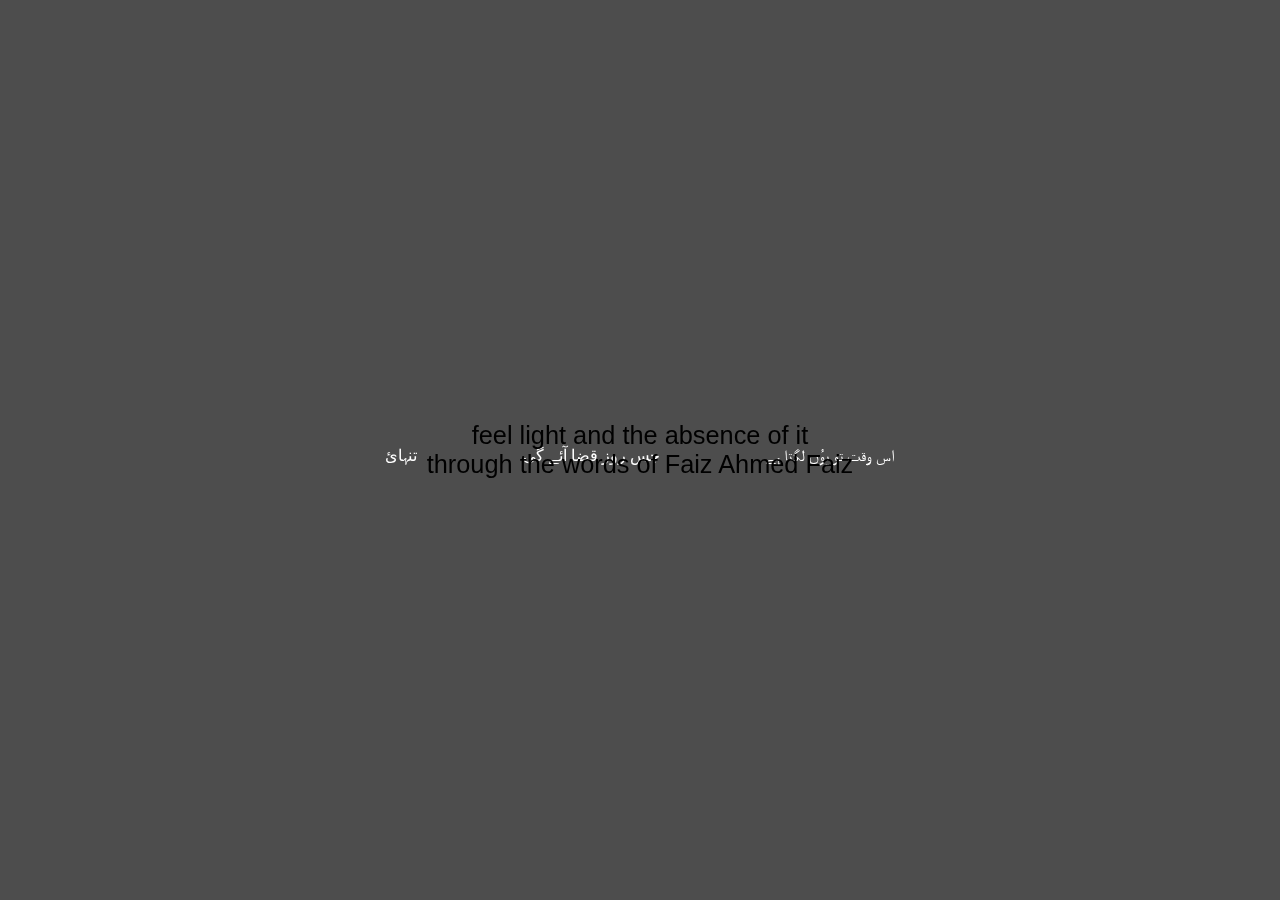
<file: index.html>
<!DOCTYPE html>
<html>
<head>
	<title>بغیر روشنی Absence of Light</title>
	<link rel="stylesheet" type="text/css" href="css/style.css">
	<meta content="text/html; charset=utf-8" http-equiv=Content-Type>
	<script type="text/javascript" src="js/script.js"></script>
</head>
<body>
	<!-- overlay to bypass Chrome audioplay -->
  <div class="overlay">
  	<h1>feel light and the absence of it<br> through the words of Faiz Ahmed Faiz</h1>
  </div>
<!-- audios -->
    <audio
      src="audio/title-one.mp3"
      preload="auto"
      id="audio-one"
    >
	</audio>
	<audio
      src="audio/title-two.mp3"
      preload="auto"
      id="audio-two"
    >
	</audio>
	<audio
      src="audio/title-three.mp3"
      preload="auto"
      id="audio-three"
    >
	</audio>

	<article>
	<section id="one"><p class=text> Solitude </p><a href = "one.html" class= "1"> تنہائ  </a></section>
	<section id="two"><p class=text> The Day Death Will Come</p><a href= "two.html" class="2">جس روز قضا آئے گی </a></section>
	<section id="three"><p class=text> It Feels As Though <br> Nothing Exists Anymore</p><a href= "three.html" class="3"> اس وقت تو یوُں لگتا ہے </a></section>
	</article>

</body>
</html>
</file>
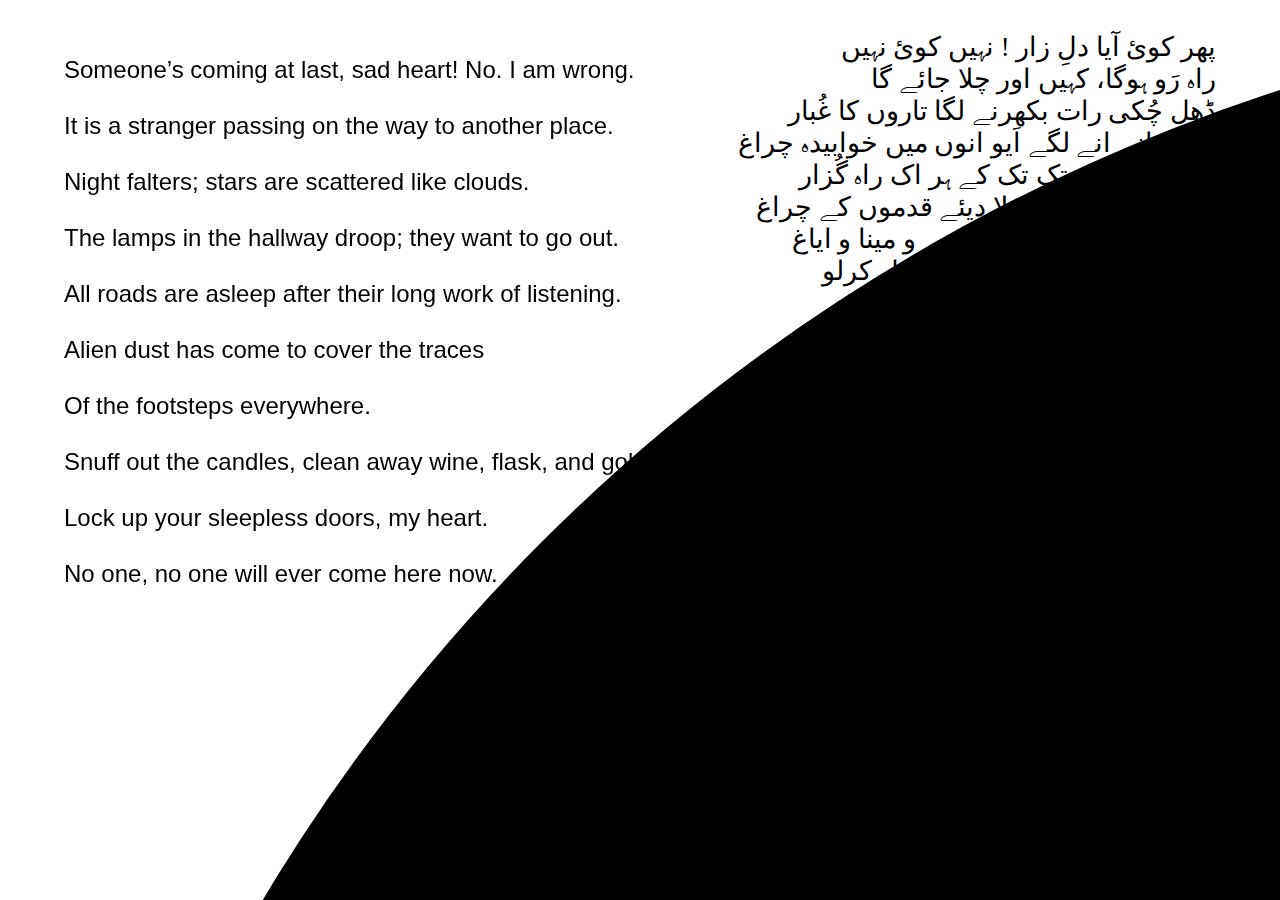
<file: one.html>
<!DOCTYPE html>
<html>
<head>
	<title>تنہائ Solitude</title>
	<link rel="stylesheet" type="text/css" href="css/style1.css">
	<meta content="text/html; charset=utf-8" http-equiv=Content-Type>
</head>
<body>
	
	<audio src="audio/one.mp3"></audio>
	

	<div></div>
		<p class="urdu">
			<br>پھر کوئ آیا دلِ زار ! نہیں کوئ نہیں
			<br>راہ رَو ہوگا، کہیں اور چلا جائے گا 
			<br>ڈھل چُکی رات بکھرنے لگا تاروں کا غُبار
			<br>لڑکھڑانے انے لگے اَیو انوں میں خوابیدہ چراغ
			<br>سوگئ راستہ تک تک کے ہر اک راہ گُزار
			<br>اجنبی خاک نے دُھندلا دیئے قدموں کے چراغ
			<br>گُل کرو شمعیں، بڑھادو مے و مینا و ایاغ
			<br>اپنے بے خواب کواڑوں کو مُقفل کرلو
			<br>اب یہاں کوئ نہیں، کوئ نہیں آئیگا! 
		</p>

		<p class="eng">
			<br><br>Someone’s coming at last, sad heart! No. I am wrong.
			<br><br>It is a stranger passing on the way to another place.
			<br><br>Night falters; stars are scattered like clouds.
			<br><br>The lamps in the hallway droop; they want to go out.
			<br><br>All roads are asleep after their long work of listening.
			<br><br>Alien dust has come to cover the traces 
			<br><br>Of the footsteps everywhere.
			<br><br>Snuff out the candles, clean away wine, flask, and goblet.
			<br><br>Lock up your sleepless doors, my heart.
			<br><br>No one, no one will ever come here now.
		</p>


	<script type="text/javascript" src="js/script1.js"></script>

</body>
</html>
</file>
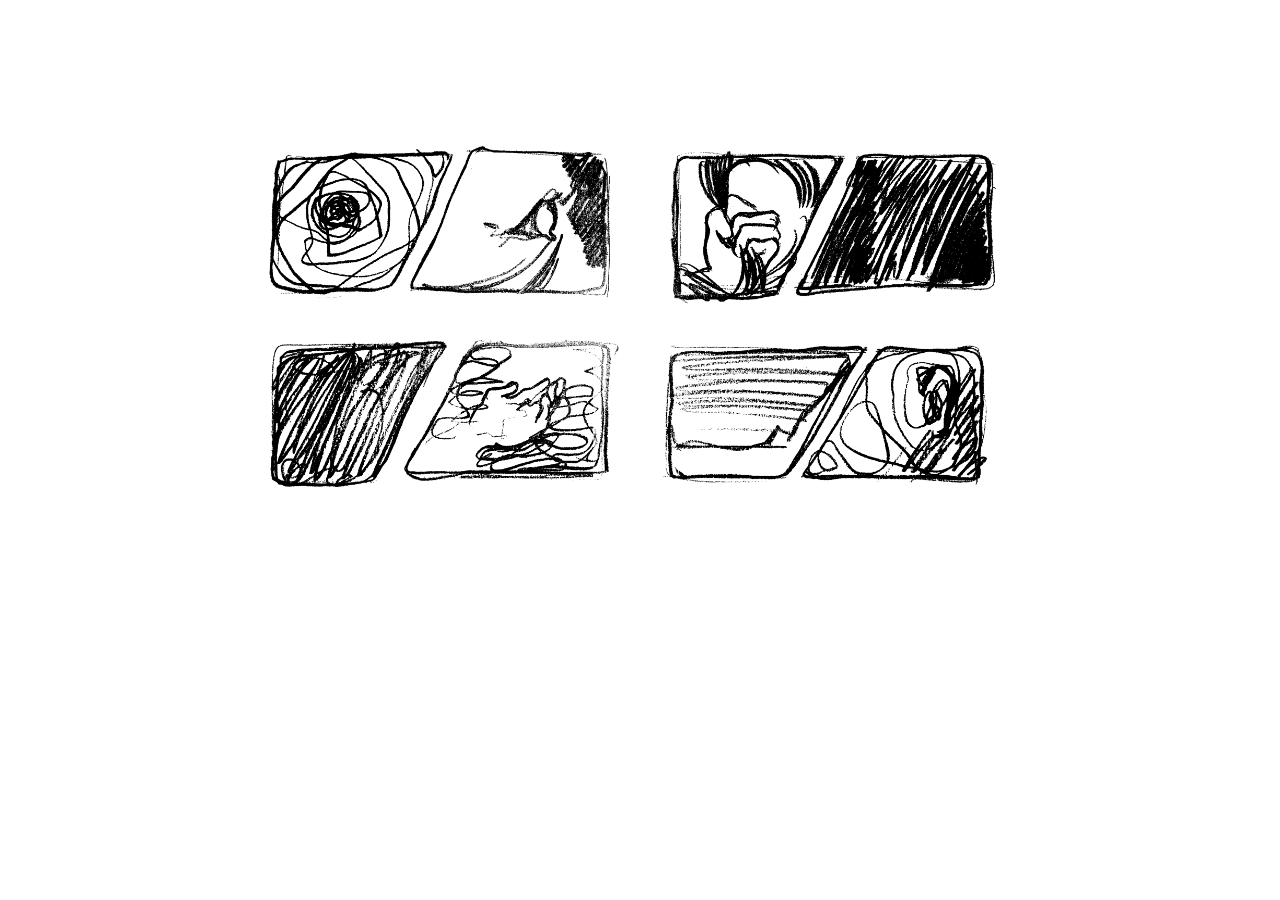
<file: three.html>
<!DOCTYPE html>
<html>
<head>
	<title> اس وقت تو یوُں لگتا ہے It Feels As Though Nothing Exists Anymore</title>
	<link rel="stylesheet" type="text/css" href="css/style3.css">
	<meta content="text/html; charset=utf-8" http-equiv=Content-Type>
</head>
<body>

	<!--audios-->
    <audio
      src="audio/three_1.mp3"
      preload="auto"
      id="audio-one"
    >
	</audio>
	<audio
      src="audio/three_2.mp3"
      preload="auto"
      id="audio-two"
    >
	</audio>
	<audio
      src="audio/three_3.mp3"
      preload="auto"
      id="audio-three"
    >
	</audio>
	<audio
      src="audio/three_4.mp3"
      preload="auto"
      id="audio-four"
    >
	</audio>
	<audio
      src="audio/three_5.mp3"
      preload="auto"
      id="audio-five"
    >
	</audio>
	</audio>
	<audio
      src="audio/three_6.mp3"
      preload="auto"
      id="audio-six"
    >
	</audio>
	</audio>
	<audio
      src="audio/three_7.mp3"
      preload="auto"
      id="audio-seven"
    >
	</audio>
	</audio>
	<audio
      src="audio/three_8.mp3"
      preload="auto"
      id="audio-eight"
    >
	</audio>
	
	
<main>
	<div>

	<article>
		<section id="one">
			<img src="pics/1.png">
		</section>
		<section id="two">
			<img src="pics/2.png">
		</section>
		<section id="three">
			<img src="pics/3.png">
		</section>
		<section id="four">
			<img src="pics/4.png">
		</section>
		<section id="five">
			<img src="pics/5.png">
		</section>
		<section id="six">
			<img src="pics/6.png">
		</section>
		<section id="seven">
			<img src="pics/7.png">
		</section>
		<section id="eight">
			<img src="pics/8.png">
		</section>
	</article>
</div></main>
	<script type="text/javascript" src="js/script3.js"></script>

</body>
</html>
</file>
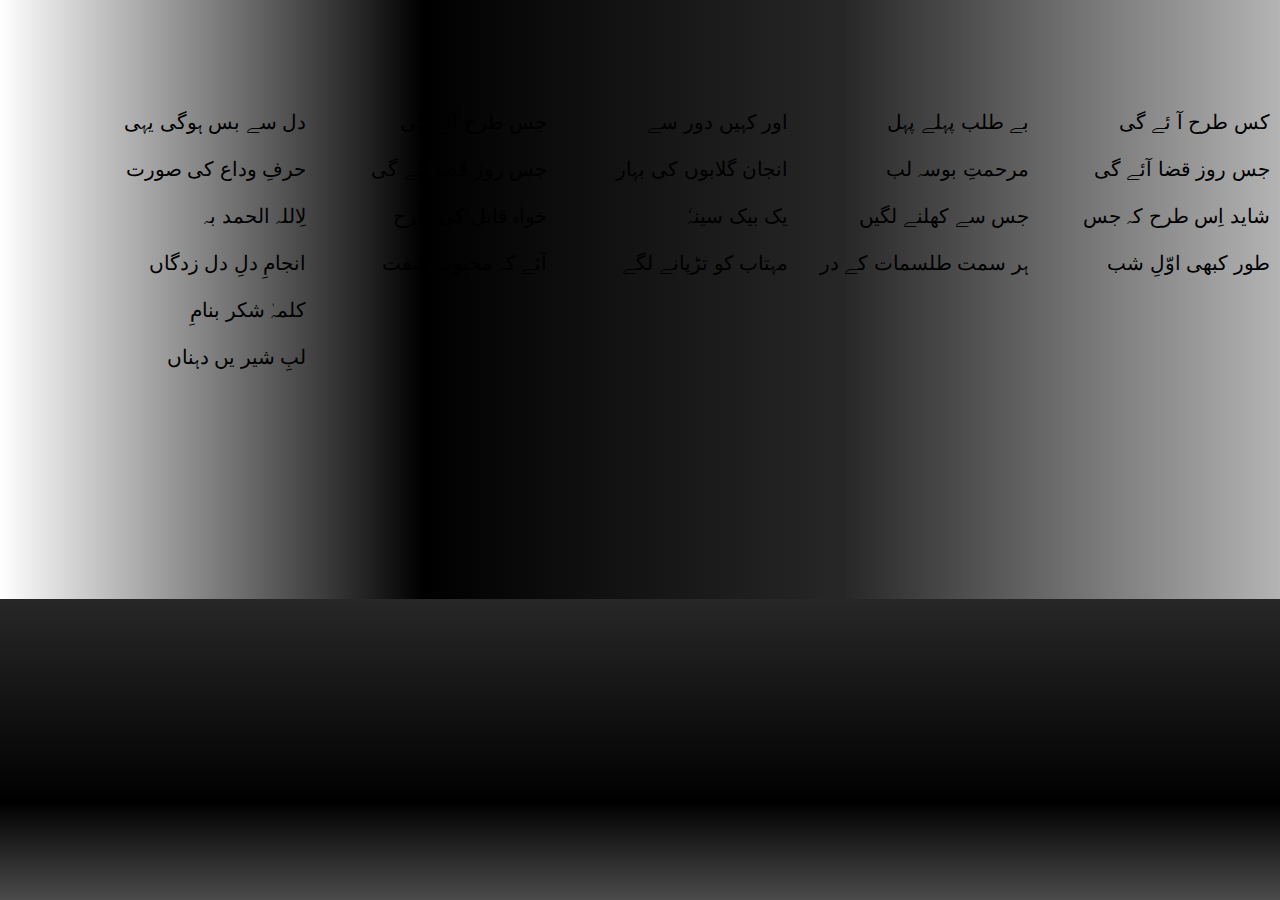
<file: two.html>
<!DOCTYPE html>
<html>
<head>
	<title>جس روز قضا آئے گی The Day Death Will Come</title>
	<link rel="stylesheet" type="text/css" href="css/style2.css">
	<meta content="text/html; charset=utf-8" http-equiv=Content-Type>
</head>
<body>

	<!-- audios -->
    <audio
      src="audio/two_1.mp3"
      preload="auto"
      id="audio-one"
    >
	</audio>
	<audio
      src="audio/two_2.mp3"
      preload="auto"
      id="audio-two"
    >
	</audio>
	<audio
      src="audio/two_3.mp3"
      preload="auto"
      id="audio-three"
    >
	</audio>
	<audio
      src="audio/two_4.mp3"
      preload="auto"
      id="audio-four"
    >
	</audio>
	<audio
      src="audio/two_5.mp3"
      preload="auto"
      id="audio-five"
    >
	</audio>
	

	<div>

	<article class="one">
		<section id="one"><p class=text> How will <br> it be, <br> the day <br> death comes? <br> Perhaps <br> like <br> the gift <br> at the  <br>beginning <br>of the  <br>night </p>
			کس طرح آ ئے گی<br><br> جس روز قضا آئے گی<br><br>شاید اِس طرح کہ جس<br><br>طور کبھی اوّلِ شب</section>

		<section id="two"><p class=text>The <br>first <br>kiss on <br>the lips<br> given <br>unasked.<br> The kiss<br> that <br> opens<br> the way<br> to <br>brilliant <br>worlds</p>
			بے طلب پہلے پہل<br><br>مرحمتِ بوسہ لب<br><br>جس سے کھلنے لگیں<br><br>ہر سمت طلسمات کے در</section>

		<section id="three"><p class=text>While, <br> in the<br> distance,<br> an April<br> of<br>nameless <br>flowers, <br>Agitates<br> the <br>moon’s <br>heart<br></p>
			اور کہیں دور سے<br><br> انجان گلابوں کی بہار<br><br>یک بیک سینہٗ<br><br> مہتاب کو تڑپانے لگے</section>

		<section id="four"><p class=text>Perhaps <br> in this <br>way:<br> when <br>the <br>morning,<br> Green<br> with<br> unopened<br> buds,<br> begins to<br> shimmer</p>جس طرح آئے گی<br><br> جس روز قضا آئے گی<br><br>خواہ قاتل کی طرح<br> <br>آئے کہ محبوب صفت</section>


		<section id="five"><p class=text>In the<br> bedroom <br>of the <br>beloved, <br>And the<br> tinkle of<br> stars <br>as they<br> rush to <br>depart,<br> Can be <br>heard on<br> the <br>silent <br>windows</p>
			دل سے بس ہوگی یہی<br><br> حرفِ وداع کی صورت<br><br>لِاللہ الحمد بہ<br><br> انجامِ دلِ دل زدگاں<br><br>کلمہٰ شکر بنامِ<br><br>لبِ شیر یں دہناں</section>
	</article>


	<!--<article class="two">
		<p>(1) How will it be, the day death comes? Perhaps like the gift at the beginning of the night</p>
		<p>(2) The first kiss on the lips given unasked. The kiss that opens the way to brilliant worlds</p>
		<p>(3) While, in the distance, an April of nameless flowers
Agitates the moon’s heart
</p>
		<p>(4) Perhaps in this way: when the morning,
Green with unopened buds, begins to shimmer
</p>
<p>(5) In the bedroom of the beloved,
And the tinkle of stars as they rush to depart
Can be heard on the silent windows
</p>-->

</div>
	<script type="text/javascript" src="js/script2.js"></script>

</body>
</html>
</file>
<file: css/style.css>
* {
	margin:0;
	padding:0;
	font-family: Courier;
	font-size: 32pt;
}

/* Urdu Font */

@import url(https://fonts.googleapis.com/earlyaccess/notonaskharabic.css);

body{
	background-color: black;

}

a{
	color: white;
	text-decoration: none;
	font-family: 'Noto Naskh Arabic', serif;
	  direction: rtl;
	  font-size: 12pt;
	  padding: 40px;
}

section{
	display: inline-block;
	vertical-align: middle;
}

article{
	position: fixed;
	top: 50%;
	left: 50%;
	transform: translate(-50%, -50%);
}

/*overlay*/
.overlay {
  position:absolute;
  top:0;
  width:100vw;
  height:100vh;
  z-index: 99;
  background-color:rgba(255, 255, 255, 0.3);
  cursor:pointer;
}

.overlay h1 {
	font-family: helvetica;
  font-weight: normal;
  text-align: center;
  font-size:19pt;
  display: inline-block;
  margin-top:50vh;
  margin-left:50vw;
  transform:translate(-50%, -50%);
  opacity:100%;
}

.overlay h1:hover {
  opacity:0.5;
}

p.text{
  position: absolute;
  direction: ltr;
  font-family: helvetica;
  text-align: center;
  font-size: 10pt;
  color: white;
  opacity: 0;
 top: 18vh;
}


section#one p.text {
	left: 2.2vw;
}
section#two p.text {
	left: 11vw;
}
section#three p.text {
	left: 28vw;
}
</file>
<file: css/style1.css>
* {
	margin:0;
	padding:0;
	font-family: Courier;
	font-size: 32pt;
}

body {
	overflow: hidden;
}

div {
	/*the black div is a 100px ~box with a huge border, the div is set to follow the position of the mouse in JS*/
	position:fixed;
	top:0;
	left:0%;
	height:100px;
	width:100px;
	border-radius: 3600px; /*border radius rounds the corner of the element it is applied to, change this value to see what it does*/
	border:1800px solid black;
}

/* Urdu Font */

@import url(https://fonts.googleapis.com/earlyaccess/notonaskharabic.css);

p.urdu{
  font-family: 'Noto Naskh Arabic', serif;
  direction: rtl;
  font-size: 20pt;
 padding-right: 5vw;
}

p.eng{
	font-size: 18pt;
	padding-left: 5vw;
	position: absolute;
	top: 0;
	font-family: Helvetica;
}
</file>
<file: css/style3.css>
* {
	margin:0;
	padding:0;
	font-family: Helvetica;
	font-size: 50pt;
}
img{
	width: 20vw;
}
/*
article{
 	direction: rtl;
 	left: 20px;
 }

section{
	display: inline-block;
	width: 23%;
}

main{
	position: fixed;
	top: 50%;
	left: 50%;
	transform: translate(-50%, -50%);
}
*/
section{
	position: absolute;
	top: 10vw;
}
#one, #five{
	right: 20vw;
}

#two, #six{
	right: 31vw;
}

#three, #seven{
	right: 50vw;
}
#four, #eight{
	right: 62vw;
}

#five, #six, #seven, #eight{
	top: 25vw;
}
</file>
<file: css/style2.css>
* {
	margin:0;
	padding:0;
	font-family: Helvetica;
	font-size: 50pt;
}

@import url(https://fonts.googleapis.com/earlyaccess/notonaskharabic.css);

div {
	z-index: 1;
	top:0;
	background: linear-gradient(90deg, rgba(255,255,255,1) 0%, rgba(0,0,0,1) 33%, rgba(39,39,39,1) 66%, rgba(180,180,180,1) 100%);
}

article.one {
	font-family: 'Noto Naskh Arabic', serif;
 	direction: rtl;
  	font-size: 10pt;
  	color: black;
  	padding-top: 100px;
  	width: 100vw;
  	padding-bottom: 220px;
 }

section{
	display: inline-block;
	vertical-align: top;
	width: 17%;
	background-color: transparent;
	padding: 10px;
	font-size: 15pt;
}

 body{
	background: -webkit-linear-gradient(90deg, rgba(180,180,180,1) 0%, rgba(151,151,151,1) 33%, rgba(0,0,0,1) 66%, rgba(39,39,39,1) 100%);
	-webkit-background-clip: text;
}

main{
	z-index: 1000;
}

p.text{
  position: absolute;
  width:10%;
  direction: ltr;
  text-align: center;
  font-size: 17pt;
  color: white;
  opacity: 0;
  line-height: 30pt;

  /*the following properties center the text within its parent section*/
 
}
/*
article.two {
	position: absolute;
	font-family: helvetica;
 	direction: rtl;
  	color: white;
  	top: 0;
  	z-index: 0;
  	opacity: 30%
 }
 p{
 	z-index: 100;
	display: inline-block;
	vertical-align: top;
	width: 17%;
	background-color: transparent;
	padding: 10px;
	font-size: 10pt;
}*/
</file>
